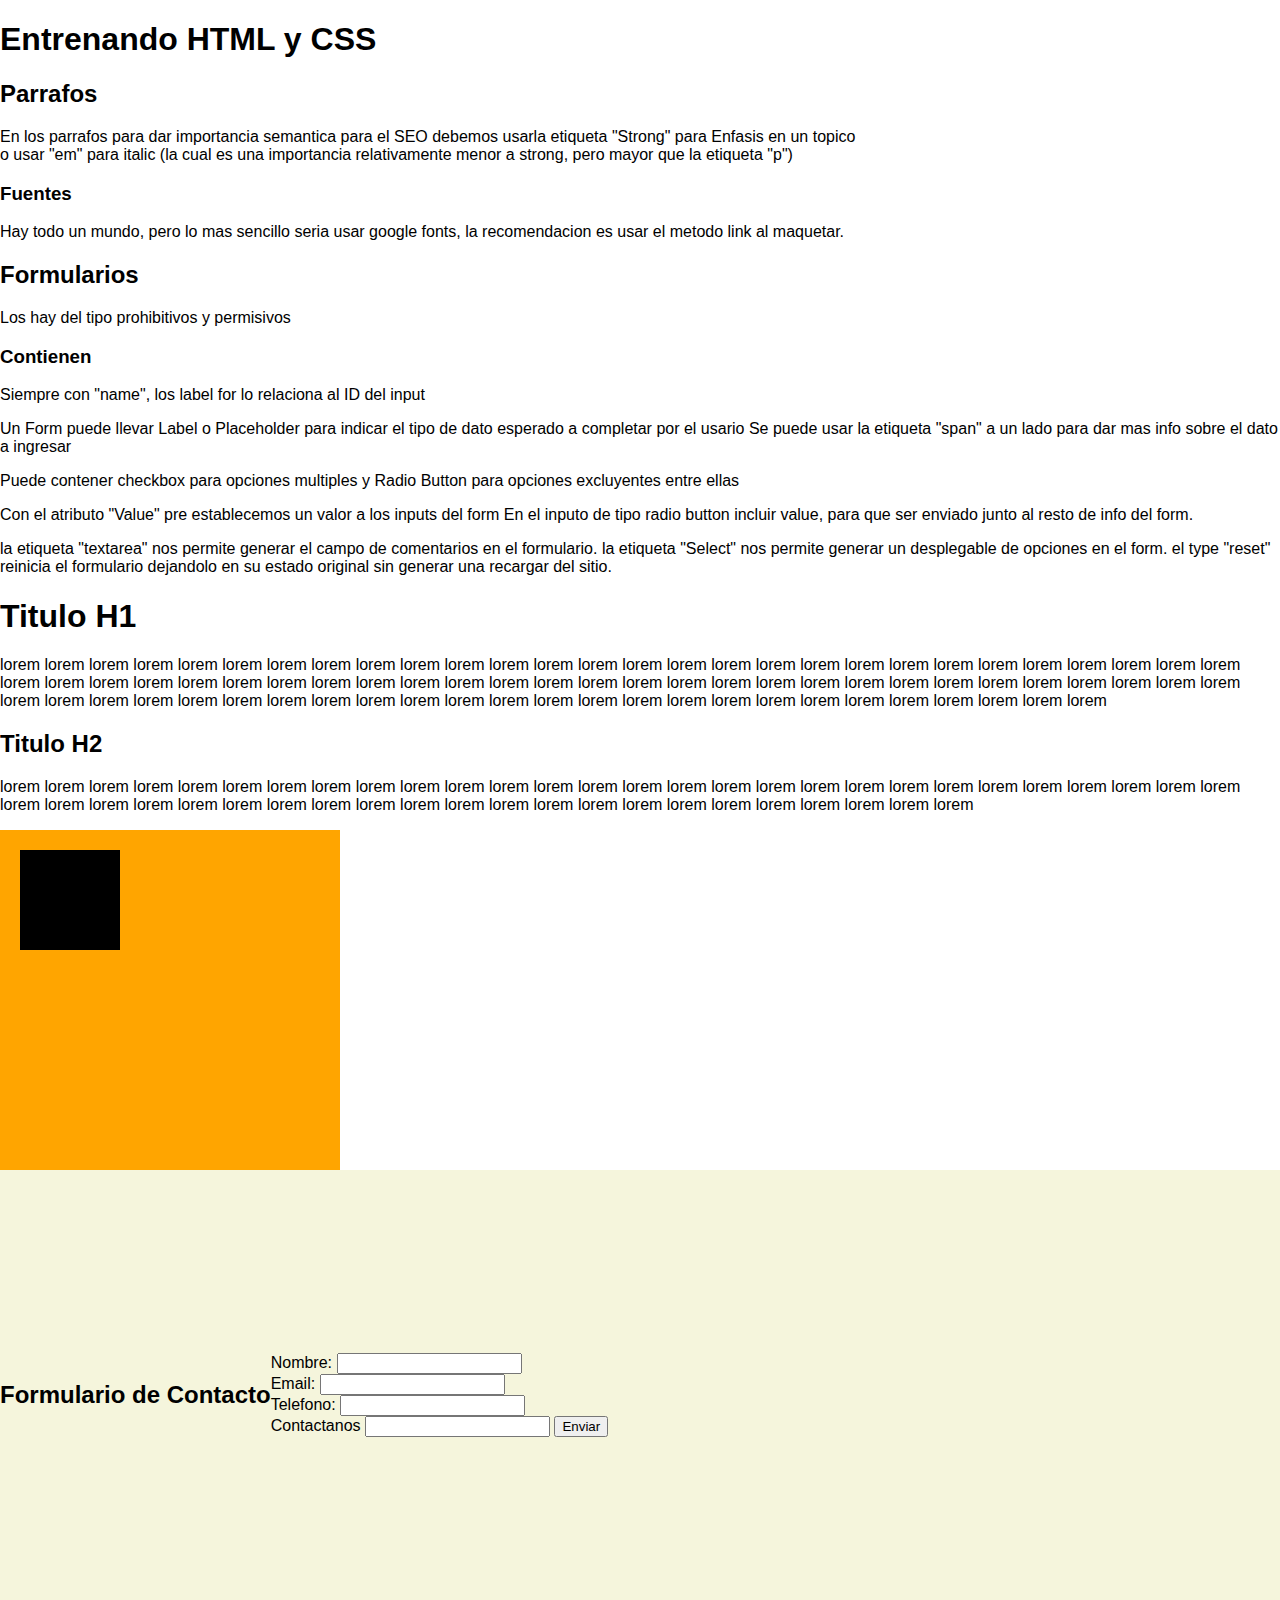
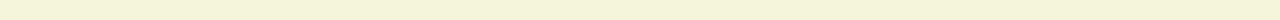
<file: index.html>
<!DOCTYPE html>
<html lang="en">

<head>
  <meta charset="UTF-8" />
  <meta http-equiv="X-UA-Compatible" content="IE=edge" />
  <meta name="viewport" content="width=device-width, initial-scale=1.0" />
  <link rel="stylesheet" href="./style/style.css" />
  <title>Basics</title>
</head>

<body>

  <h1>Entrenando HTML y CSS</h1>

  <h2>Parrafos</h2>

  <p>
    En los parrafos para dar importancia semantica para el SEO debemos usarla
    etiqueta "Strong" para Enfasis en un topico <br />
    o usar "em" para italic (la cual es una importancia relativamente menor a
    strong, pero mayor que la etiqueta "p")
  </p>

  <h3>Fuentes</h3>
  <p>
    Hay todo un mundo, pero lo mas sencillo seria usar google fonts, la
    recomendacion es usar el metodo link al maquetar.
  </p>

  <h2>Formularios</h2>
  <p>Los hay del tipo prohibitivos y permisivos</p>
  <h3>Contienen</h3>

  <p>Siempre con "name", los label for lo relaciona al ID del input</p>

  <p>
    Un Form puede llevar Label o Placeholder para indicar el tipo de dato
    esperado a completar por el usario
    Se puede usar la etiqueta "span" a un lado para dar mas info sobre el dato
    a ingresar
  </p>
  <p>
    Puede contener checkbox para opciones multiples y Radio Button para
    opciones excluyentes entre ellas
  </p>
  <p>
    Con el atributo "Value" pre establecemos un valor a los inputs del form

    En el inputo de tipo radio button incluir value, para que ser enviado
    junto al resto de info del form.
  </p>
  <p>
    la etiqueta "textarea" nos permite generar el campo de comentarios en el
    formulario.
    la etiqueta "Select" nos permite generar un desplegable de opciones en el
    form.
    el type "reset" reinicia el formulario dejandolo en su estado original sin
    generar una recargar del sitio.
  </p>



<div>
  <h1>Titulo H1</h1>
  <p>
    lorem lorem lorem lorem lorem lorem lorem lorem lorem lorem lorem lorem lorem lorem lorem lorem lorem lorem lorem lorem lorem lorem lorem lorem lorem lorem lorem lorem lorem lorem lorem lorem lorem lorem lorem lorem lorem lorem lorem lorem lorem lorem lorem lorem lorem lorem lorem lorem lorem lorem lorem lorem lorem lorem lorem lorem lorem lorem lorem lorem lorem lorem lorem lorem lorem lorem lorem lorem lorem lorem lorem lorem lorem lorem lorem lorem lorem lorem lorem lorem lorem
  </p>
<h2>Titulo H2</h2>
<p>
  lorem lorem lorem lorem lorem lorem lorem lorem lorem lorem lorem lorem lorem lorem lorem lorem lorem lorem lorem lorem lorem lorem lorem lorem lorem lorem lorem lorem lorem lorem lorem lorem lorem lorem lorem lorem lorem lorem lorem lorem lorem lorem lorem lorem lorem lorem lorem lorem lorem lorem
</p>
</div>

<div class="parent">
  <div class="child"></div>
</div>



  <div class="form">
    <h2>Formulario de Contacto</h2>

    <form action="enviar.php" method="post">
      <div>
        <label for="nombre">Nombre:</label>
        <input type="text" name="nombre" id="nombre" />
      </div>

      <div>
        <label for="email">Email:</label>
        <input type="email" name="email" id="email" required />
      </div>

      <div>
        <label for="tel">Telefono:</label>
        <input type="tel" name="tel" id="tel" />
      </div>
      <label for="text">Contactanos</label>
      <input type="textarea" name="text" id="text" />

      <input type="submit" value="Enviar" />
  </div>
  </form>



</body>

</html>
</file>
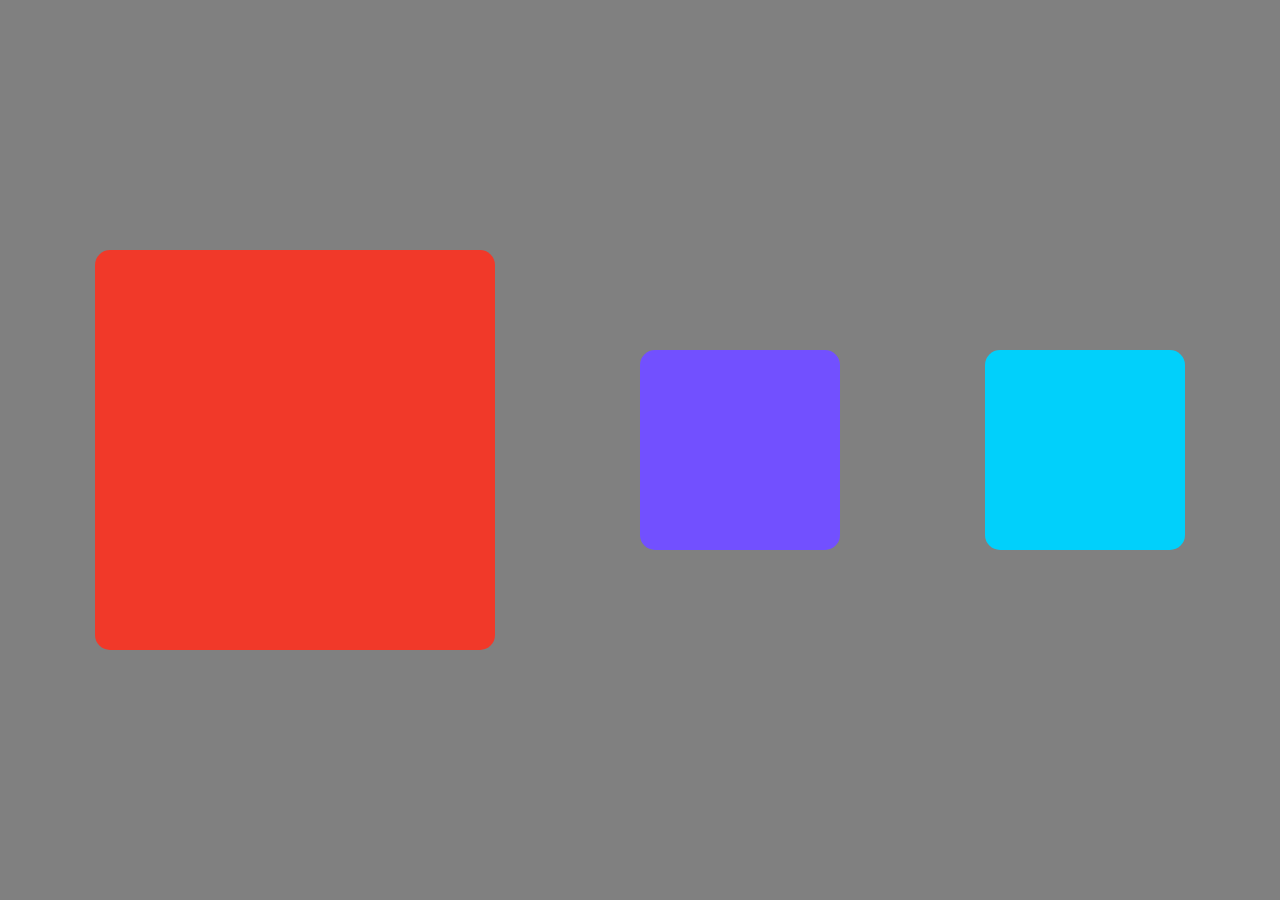
<file: flexbox.html>
<!DOCTYPE html>
<html lang="en">
<head>
    <meta charset="UTF-8">
    <meta http-equiv="X-UA-Compatible" content="IE=edge">
    <meta name="viewport" content="width=device-width, initial-scale=1.0">
    <link rel="stylesheet" href="./style/flexstyle.css">
    <title>flexbox</title>

</head>
<body>

    <div class="container">
        <div class="uno"></div>
        <div class="dos"></div>
        <div class="tres"></div>
    </div>
    
</body>
</html>
</file>
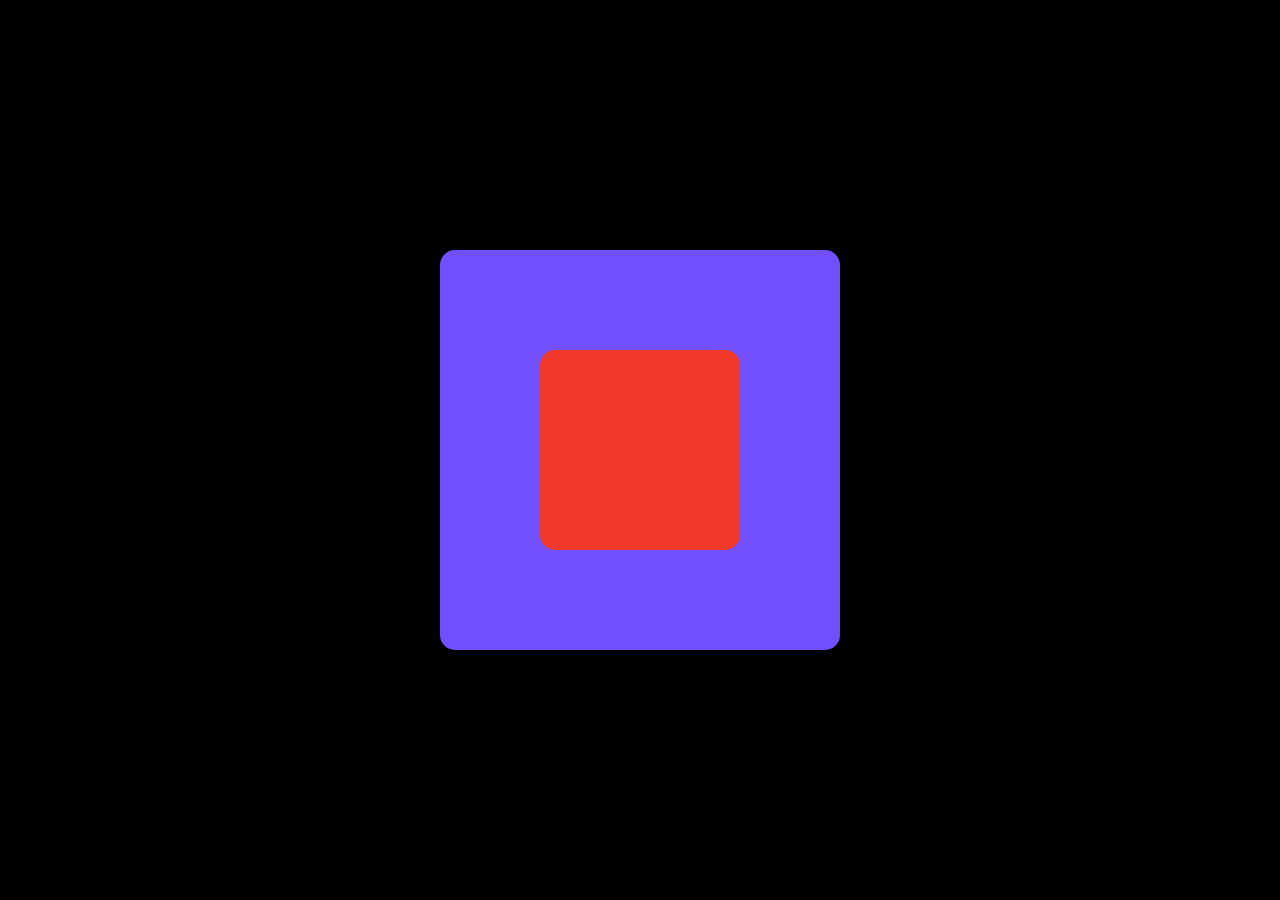
<file: flexboxV2centerDiv.html>
<!DOCTYPE html>
<html lang="en">
<head>
    <meta charset="UTF-8">
    <meta http-equiv="X-UA-Compatible" content="IE=edge">
    <meta name="viewport" content="width=device-width, initial-scale=1.0">
    <link rel="stylesheet" href="./style/flexstyleV2.css">
    <title>Flexbox center div</title>
</head>
<body>
    <div class="container">
        <div class="boxcontainer">
            <div class="uno"></div>
        </div>
        
      
    </div>
    
</body>
</html>
</file>
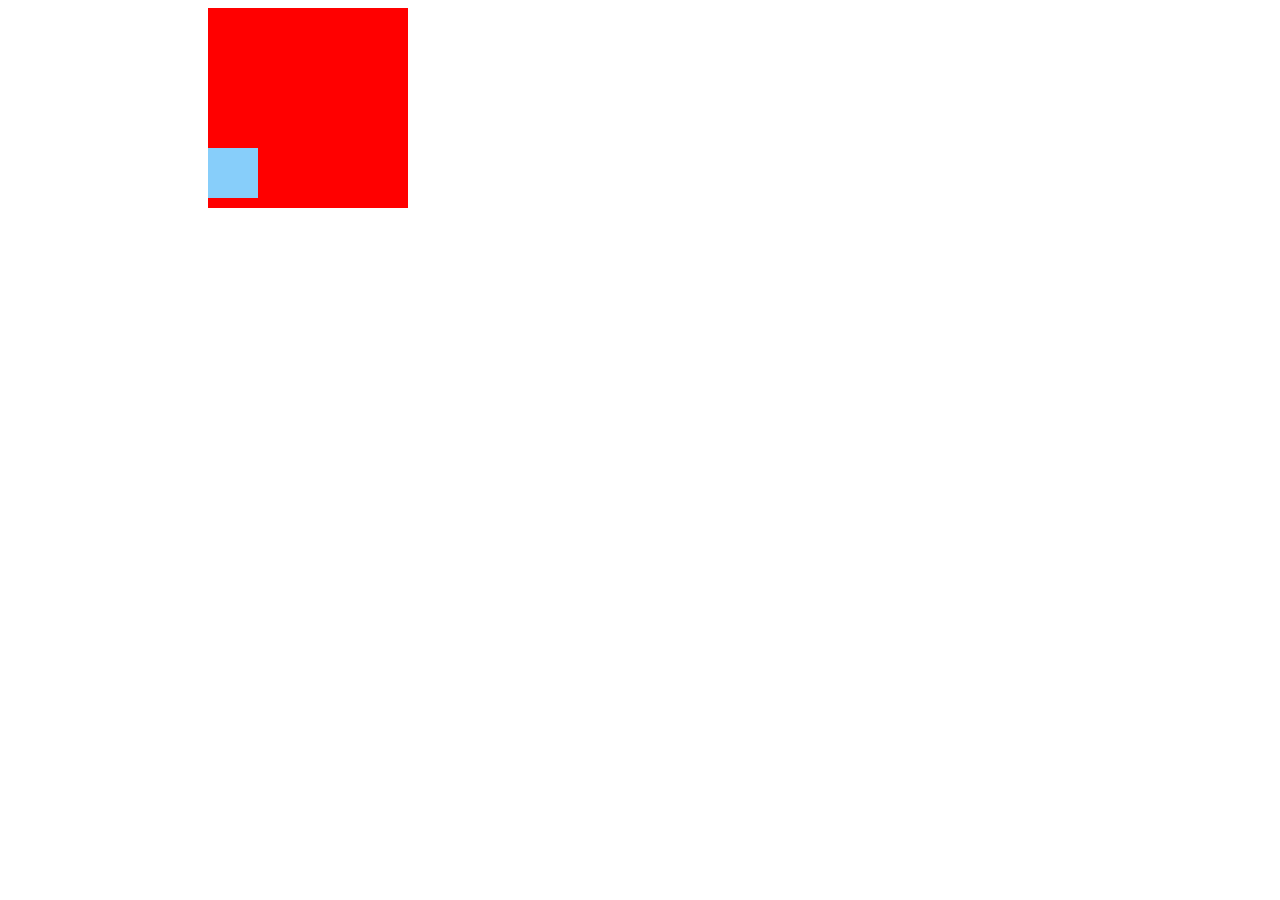
<file: positionRelativeAbsolute.html>
<!DOCTYPE html>
<html lang="en">
<head>
    <meta charset="UTF-8">
    <meta http-equiv="X-UA-Compatible" content="IE=edge">
    <meta name="viewport" content="width=device-width, initial-scale=1.0">
    <link rel="stylesheet" href="./style/positionRelativeAbsolute.css">
    <title>position</title>
</head>
<body>

    <div class="padre">
        <div class="hijo">
        </div>
    </div>
        
 
    
</body>
</html>
</file>
<file: style/style.css>
body {
	align-items: center;
	margin: 0;
	padding: 0;
	box-sizing: border-box;
	font-family: sans-serif;
}

.form {
	background-color: beige;
	display: flex;
	align-items: center;
	height: 50vh;
}

.parent{
	background: orange;
	height: 300px;
	width: 300px;
	padding: 20px;

}

.child{
	height: 100px;
	width: 100px;
	background: black;
}
</file>
<file: style/flexstyle.css>
body{
    margin: 0;
	padding: 0;
	box-sizing: border-box;
	font-family: sans-serif;
    background: black;
}

.container{
    background: grey;
    display: flex;
    justify-content: space-evenly;
    align-items: center;
    height: 100vh;
    flex-wrap: wrap;
    gap: 50px;

}

.uno{
    background: #f13929;
    width: 400px;
    height: 400px;
    border-radius: 15px;
}

.dos{
    background: #7250ff;
    width: 200px;
    height: 200px;
    border-radius: 15px;
}

.tres{
    background: #01d0fb;
    width: 200px;
    height: 200px;
    border-radius: 15px;
}
</file>
<file: style/flexstyleV2.css>
body{
    margin: 0;
	padding: 0;
	box-sizing: border-box;
	font-family: sans-serif;
}

.container{
    background: black;
    display: flex;
    justify-content: center;
    align-items: center;
    height: 100vh;
}

.boxcontainer{
    background: #7250ff;
    height: 400px;
    width: 400px;
    display: flex;
    justify-content: center;
    align-items: center;
    border-radius: 15px;
}

.uno{
    background: #f13929;
    width: 200px;
    height: 200px;
    border-radius: 15px;
}
</file>
<file: style/positionRelativeAbsolute.css>
.padre{
    width: 200px;
    height: 200px;
    background: red;
    position: relative;
    left: 200px;
}

.hijo{
    width: 50px;
    height: 50px;
    background: lightskyblue;
    position: absolute;
    left: 0px;
    bottom: 10px;
    
}
</file>
